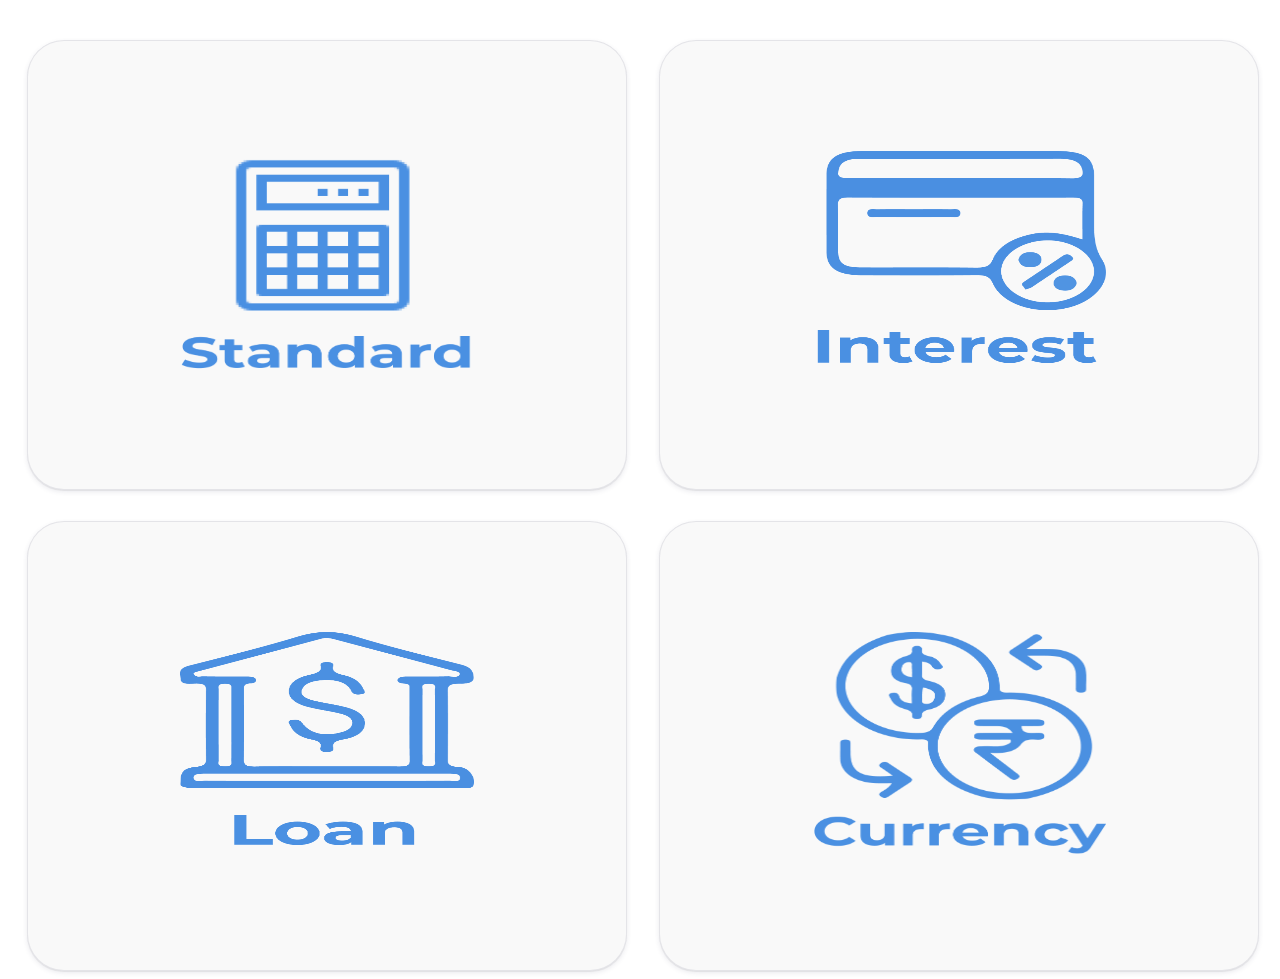
<file: public/calculator/index.html>
<!DOCTYPE html>
<html>
    <head>
        <link rel="stylesheet" href="style.css">
    </head>
    <body>
        <div class="row">
            <div class="column">
                <button onclick="location.href='calculator/index.html'" id="button1"class="button-9" role="button"><img style="height: 52%; width:50%"src="icons/Standard.png"></button>
            </div>
            <div class="column">
                <button onclick="location.href='interest/index.html'" id="button2"class="button-9" role="button"><img style="height: 50%; width:50%" src="icons/Interest.png"></button>
            </div>
            <div class="column">
                <button onclick="location.href=''" id="button3"class="button-9" role="button"><img style="height: 50%; width:50%"  src="icons/Loan.png"></button>
            </div>
            <div class="column">
                <button onclick="location.href='currency/index.html'" id="button4"class="button-9" role="button"><img style="height: 50%; width:50%"  src="icons/Currency.png"></button>
            </div>
         </div>
    </body>
    <script>

    </script>
</html>
</file>
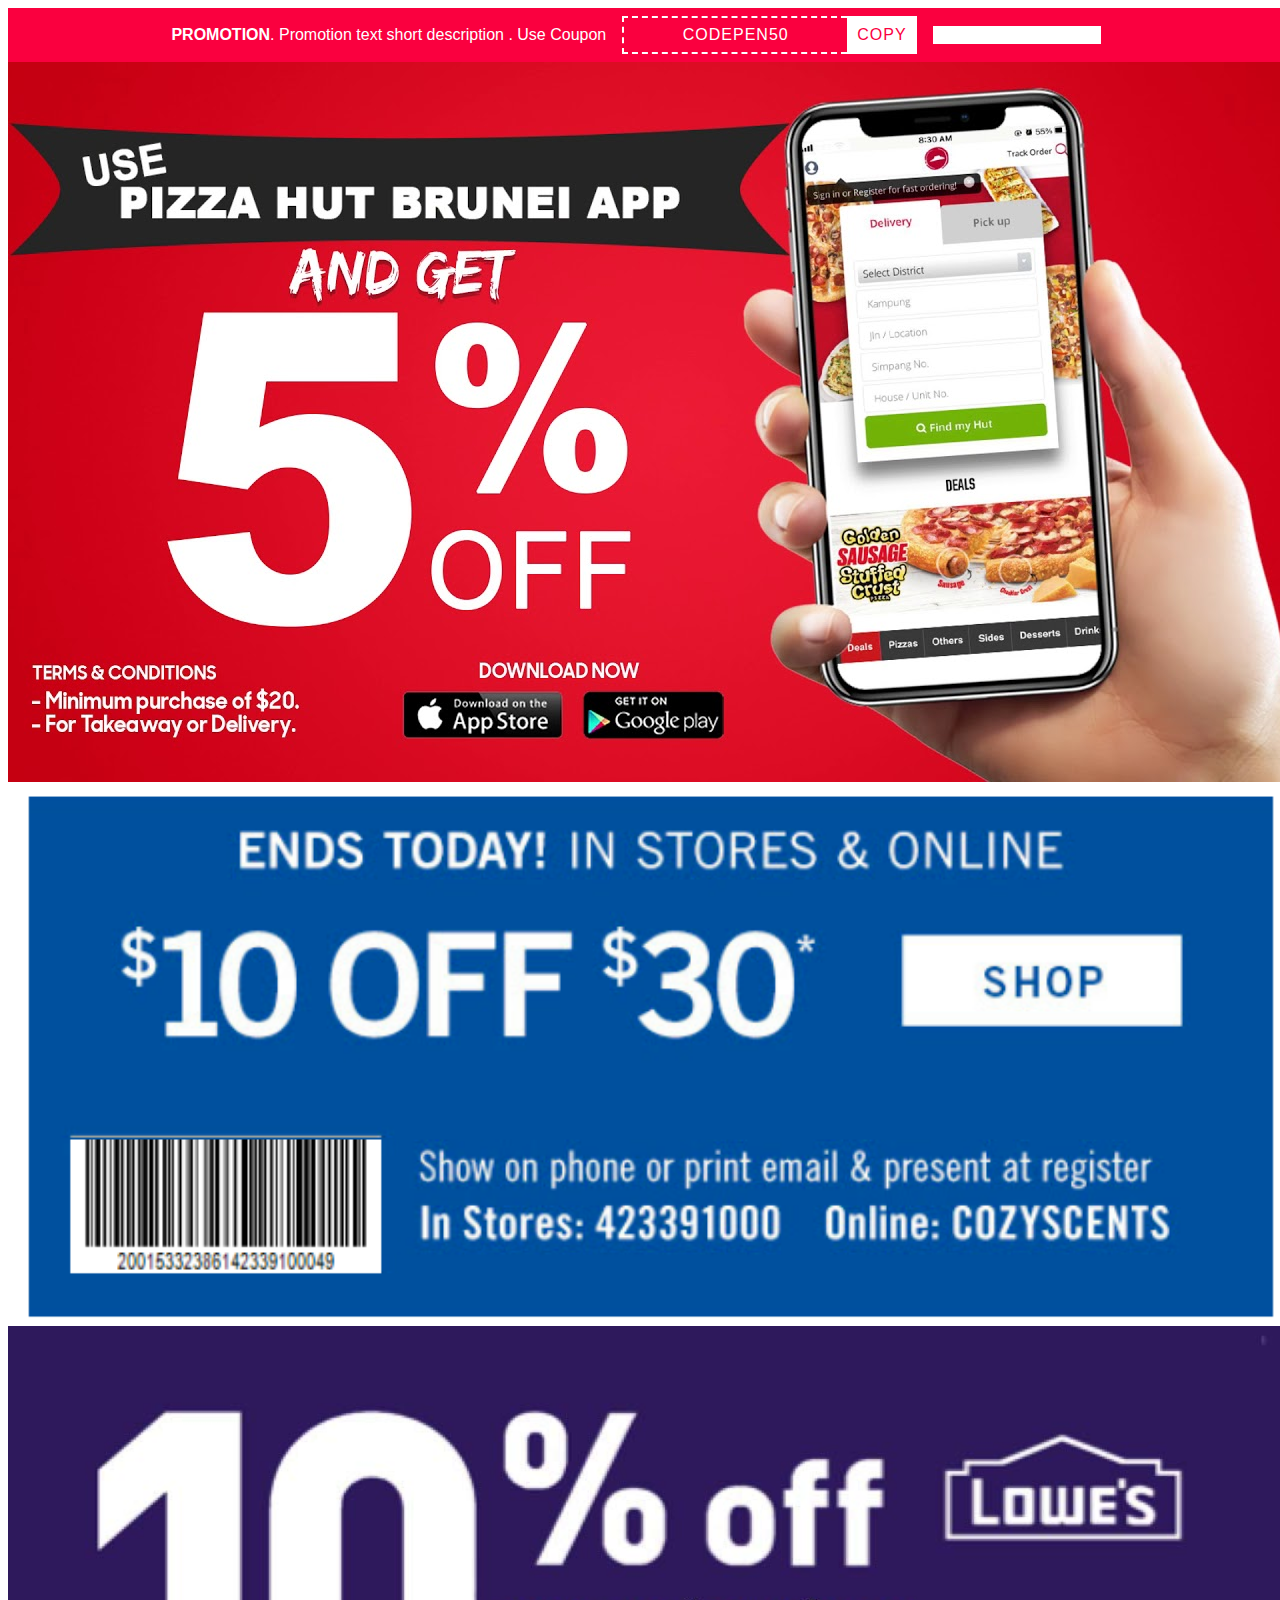
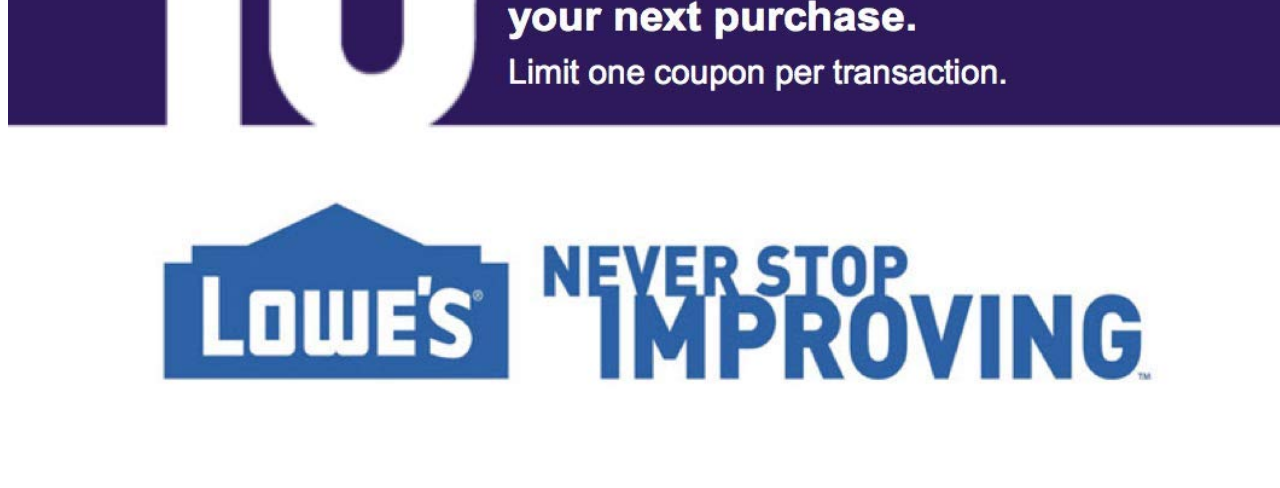
<file: public/coupun/index.html>
<!DOCTYPE html>
<html>
    <head>
        <link rel="stylesheet" href="style.css">
        <script src="script.js"></script>
        <meta name="viewport" content="width=device-width, initial-scale=1.0">
    </head>
    <body>
        <div class="announcement">
            <div class="text">
                <span class="is-desktop">
                    <strong>PROMOTION</strong>. Promotion text short description . Use Coupon
                </span>
                <span class="is-mobile">Use Coupon Code for <strong>50% OFF</strong></span>
            </div>
            <div class="coupon">
                <input type="text" value="CODEPEN50" id="couponCode" readonly />
                <div class="tooltip">
                    <button onclick="myFunction()" onmouseout="outFunc()">
                        <span class="tooltiptext" id="myTooltip">Copy to clipboard</span>
                        Copy
                    </button>
                </div>
            </div>
            <span id="timer" class="is-desktop"></span>
        </div>
        <img src="maxresdefault.jpg">
        <img src="ll38fk01n0m11.png">
        <img id="pur"src="51VISCO6+fL.jpg">
    </body>
</html>
</file>
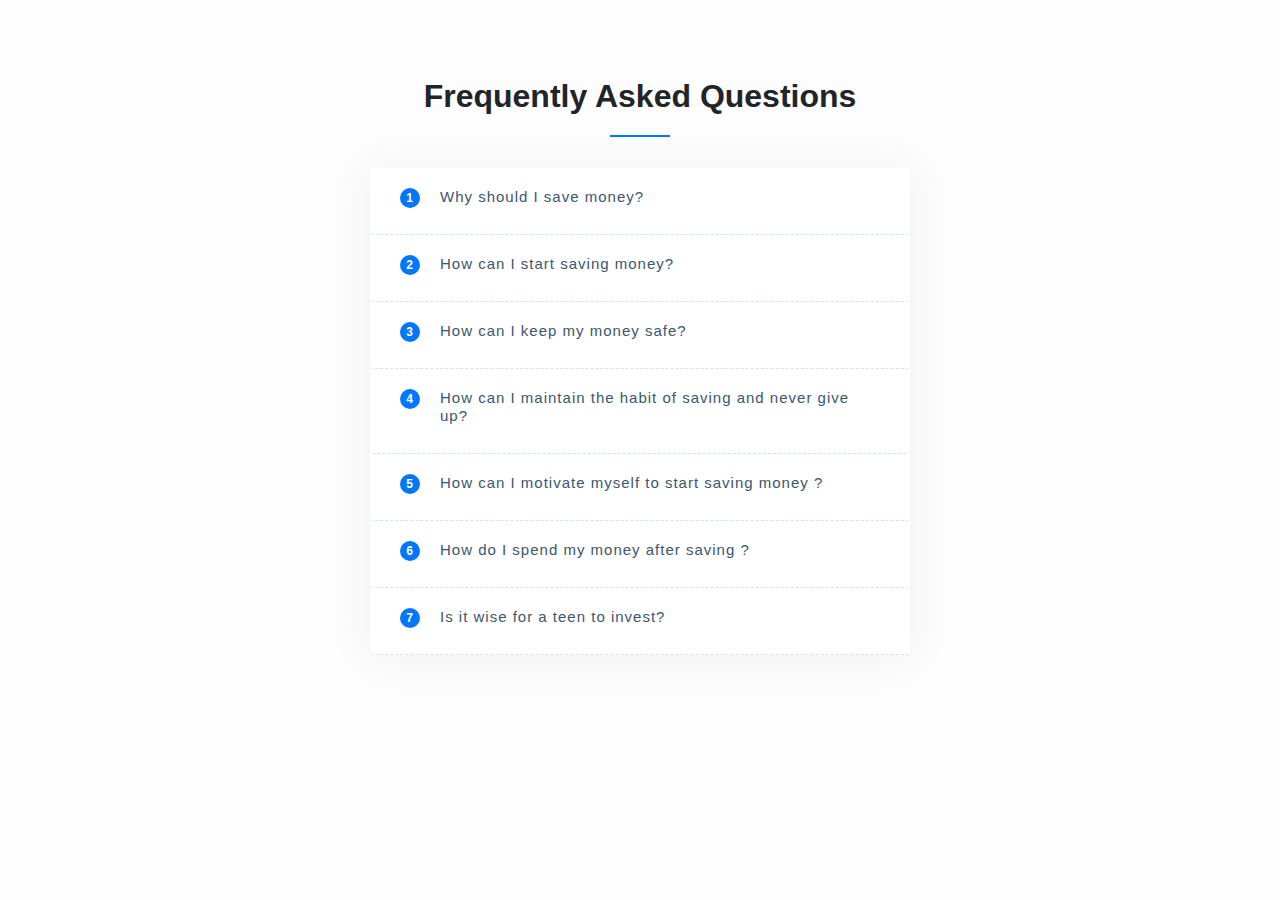
<file: public/FAQ/index.html>
<!DOCTYPE html>
<html lang="en" >
<head>
  <meta charset="UTF-8">
  <meta name="viewport" content="width=device-width, initial-scale=1.0">
  <title>CodePen - FAQ</title>
  <link rel="stylesheet" href="https://maxcdn.bootstrapcdn.com/bootstrap/4.1.3/css/bootstrap.min.css">
<link rel="stylesheet" href="https://use.fontawesome.com/releases/v5.6.3/css/all.css" integrity="sha384-UHRtZLI+pbxtHCWp1t77Bi1L4ZtiqrqD80Kn4Z8NTSRyMA2Fd33n5dQ8lWUE00s/" crossorigin="anonymous"><link rel="stylesheet" href="./style.css">

</head>
<body>
<!-- partial:index.partial.html -->
<section class="faq-section">
<div class="container">
  <div class="row">
                    <!-- ***** FAQ Start ***** -->
                    <div class="col-md-6 offset-md-3">

                        <div class="faq-title text-center pb-3">
                            <h2>Frequently Asked Questions</h2>
                        </div>
                    </div>
                    <div class="col-md-6 offset-md-3">
                        <div class="faq" id="accordion">
                            <div class="card">
                                <div class="card-header" id="faqHeading-1">
                                    <div class="mb-0">
                                        <h5 class="faq-title" data-toggle="collapse" data-target="#faqCollapse-1" data-aria-expanded="true" data-aria-controls="faqCollapse-1">
                                            <span class="badge">1</span>Why should I save money?
                                        </h5>
                                    </div>
                                </div>
                                <div id="faqCollapse-1" class="collapse" aria-labelledby="faqHeading-1" data-parent="#accordion">
                                    <div class="card-body">
                                        <p>The importance of saving money is simple: It allows you to enjoy greater security in your life. If you have cash set aside for emergencies, you have a fallback should something unexpected happen. And, if you have savings set aside for discretionary expenses, you may be able to take risks or try new things. </p>
                                    </div>
                                </div>
                            </div>
                            <div class="card">
                                <div class="card-header" id="faqHeading-2">
                                    <div class="mb-0">
                                        <h5 class="faq-title" data-toggle="collapse" data-target="#faqCollapse-2" data-aria-expanded="false" data-aria-controls="faqCollapse-2">
                                            <span class="badge">2</span>How can I start saving <h7>money?</h7>
                                        </h5>
                                    </div>
                                </div>
                                <div id="faqCollapse-2" class="collapse" aria-labelledby="faqHeading-2" data-parent="#accordion">
                                    <div class="card-body">
                                        <p>
                                            1)Record your expenses. <br>
                                            2)Budget for savings. <br>
                                            3)Find ways you can cut your spending. <br>
                                            4)Decide on your priorities. <br>
                                            5)Pick the right tools. <br>
                                            6)Make saving automatic. <br>
                                            7)Watch your savings grow <br><br>
                                            For more information please visit <a href="url">financoinbn.web.app</a>
                                            
                                        </p>
                                    </div>
                                </div>
                            </div>
                            <div class="card">
                                <div class="card-header" id="faqHeading-3">
                                    <div class="mb-0">
                                        <h5 class="faq-title" data-toggle="collapse" data-target="#faqCollapse-3" data-aria-expanded="false" data-aria-controls="faqCollapse-3">
                                            <span class="badge">3</span>How can I keep my money <h7>safe?</h7>
                                        </h5>
                                    </div>
                                </div>
                                <div id="faqCollapse-3" class="collapse" aria-labelledby="faqHeading-3" data-parent="#accordion">
                                    <div class="card-body">
                                        <p>It is a long established fact that a reader will be distracted by the readable content of a page when looking at its layout. The point of using Lorem Ipsum is that it has a more-or-less normal distribution of letters, as opposed to using 'Content here, content here.</p>
                                    </div>
                                </div>
                            </div>
                            <div class="card">
                                <div class="card-header" id="faqHeading-4">
                                    <div class="mb-0">
                                        <h5 class="faq-title" data-toggle="collapse" data-target="#faqCollapse-4" data-aria-expanded="false" data-aria-controls="faqCollapse-4">
                                            <span class="badge">4</span>How can I maintain the habit <h7>of saving and never give up?</h7>
                                        </h5>
                                    </div>
                                </div>
                                <div id="faqCollapse-4" class="collapse" aria-labelledby="faqHeading-4" data-parent="#accordion">
                                    <div class="card-body">
                                        <p>1)Make a realistic saving goal. <br>
                                            2)Break the goal into smaller targets.<br>
                                            3)Reward yourself.<br>
                                            4)Keep a daily motivator.<br>
                                            5)Use Financoin to help you stay on track. <br><br>
                                            For more information please visit <a href="url">financoinbn.web.app</a>
                                        </p>
                                    </div>
                                </div>
                            </div>
                            <div class="card">
                                <div class="card-header" id="faqHeading-5">
                                    <div class="mb-0">
                                        <h5 class="faq-title" data-toggle="collapse" data-target="#faqCollapse-5" data-aria-expanded="false" data-aria-controls="faqCollapse-5">
                                            <span class="badge">5</span>How can I motivate myself to <h7>start saving money ?</h7>
                                        </h5>
                                    </div>
                                </div>
                                <div id="faqCollapse-5" class="collapse" aria-labelledby="faqHeading-5" data-parent="#accordion">
                                    <div class="card-body">
                                        <p> It has survived not only five centuries, but also the leap into electronic typesetting, remaining essentially unchanged. It was popularised in the 1960s with the release of Letraset sheets containing</p>
                                    </div>
                                </div>
                            </div>
                            <div class="card">
                                <div class="card-header" id="faqHeading-6">
                                    <div class="mb-0">
                                        <h5 class="faq-title" data-toggle="collapse" data-target="#faqCollapse-6" data-aria-expanded="false" data-aria-controls="faqCollapse-6">
                                            <span class="badge">6</span>How do I spend my money <h7>after saving ?</h7>
                                        </h5>
                                    </div>
                                </div>
                                <div id="faqCollapse-6" class="collapse" aria-labelledby="faqHeading-6" data-parent="#accordion">
                                    <div class="card-body">
                                        <p>The standard chunk of Lorem Ipsum used since the 1500s is reproduced below for those interested. Sections 1.10.32 and 1.10.33 from "de Finibus Bonorum et Malorum" by Cicero are also reproduced in their exact original form, accompanied by English versions from the 1914 translation by H. Rackham.</p>
                                    </div>
                                </div>
                            </div>
                            <div class="card">
                                <div class="card-header" id="faqHeading-7">
                                    <div class="mb-0">
                                        <h5 class="faq-title" data-toggle="collapse" data-target="#faqCollapse-7" data-aria-expanded="false" data-aria-controls="faqCollapse-7">
                                            <span class="badge">7</span>Is it wise for a teen to invest?
                                        </h5>
                                    </div>
                                </div>
                                <div id="faqCollapse-7" class="collapse" aria-labelledby="faqHeading-7" data-parent="#accordion">
                                    <div class="card-body">
                                        <p>-how can i start investing as a teenager
                                            -What are some risks of investing money?
                                            -How do I get good at investing?
                                            </p>
                                    </div>
                                </div>
                            </div>
                        </div>
                    </div>
                  </div>
                </div>
                </section>
<!-- partial -->
  <script src='https://code.jquery.com/jquery-2.1.0.js'></script>
<script src='https://maxcdn.bootstrapcdn.com/bootstrap/4.1.3/js/bootstrap.min.js'></script>
</body>
</html>
</file>
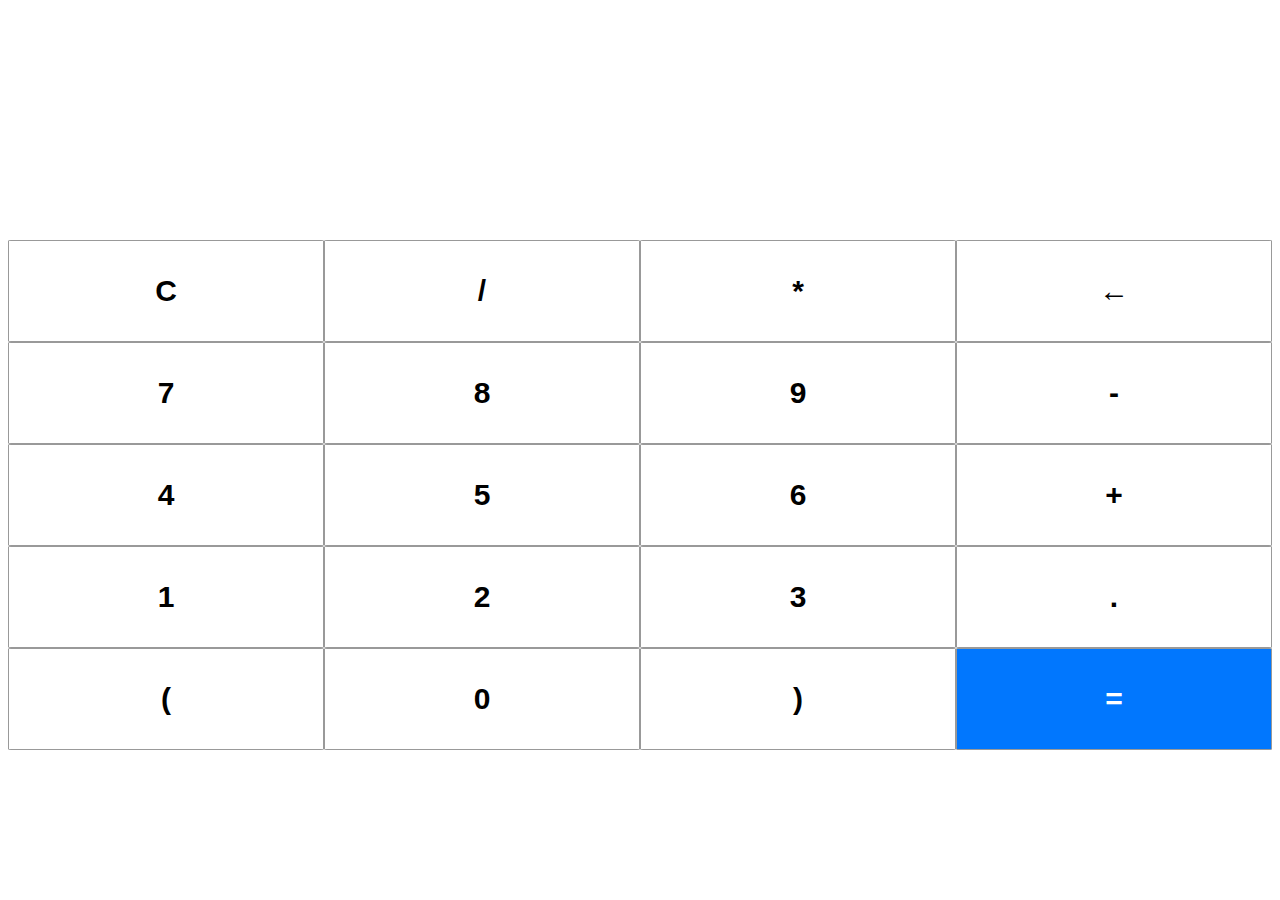
<file: public/calculator/calculator/index.html>
<html lang="en">
<head>
    <meta charset="UTF-8">
    <meta name="viewport" content="width=device-width, initial-scale=1.0">
    <title>My Calculator</title>
    <link rel="stylesheet" href="style.css">
</head>
<body>
    <section>
        <div class="container">
            <div id="display"></div>
            <div class="buttons">
                <div class="button">C</div>
                <div class="button">/</div>
                <div class="button">*</div>
                <div class="button">&larr;</div>
                <div class="button">7</div>
                <div class="button">8</div>
                <div class="button">9</div>
                <div class="button">-</div>
                <div class="button">4</div>
                <div class="button">5</div>
                <div class="button">6</div>
                <div class="button">+</div>
                <div class="button">1</div>
                <div class="button">2</div>
                <div class="button">3</div>
                <div class="button">.</div>
                <div class="button">(</div>
                <div class="button">0</div>
                <div class="button">)</div>
                <div id="equal" class="button">=</div>
            </div>
        </div>
    </section>
    <script src="index.js"></script>
</body>
</html>
</file>
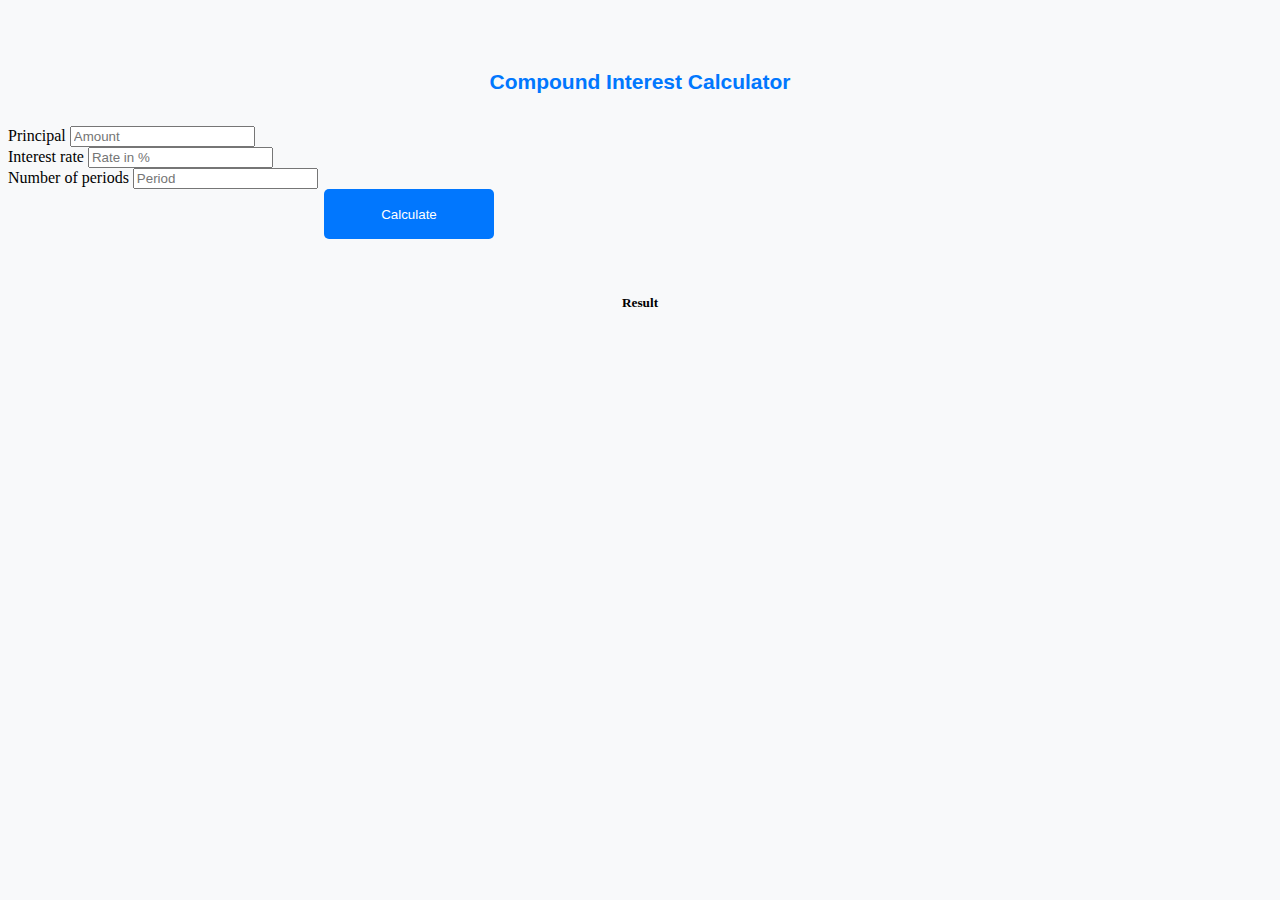
<file: public/calculator/interest/index.html>
<html>
    <head>
      
      <link rel="stylesheet" type="text/css" href="style.css" >
      <link rel="stylesheet" href="https://stackpath.bootstrapcdn.com/bootstrap/4.5.0/css/bootstrap.min.css" integrity="sha384-9aIt2nRpC12Uk9gS9baDl411NQApFmC26EwAOH8WgZl5MYYxFfc+NcPb1dKGj7Sk" crossorigin="anonymous">
      <meta name="viewport" content="width=device-width, initial-scale=1.0">
      <script type="text/javascript">
      
          function calculate(){
            var p = 0;
            var i = 0;
            var n = 0;
            var CI = 0;

            p = parseInt(document.getElementById("principal").value);
            i = parseInt(document.getElementById("annual-interest-rate").value);
            n = parseInt(document.getElementById("number-of-period").value);

            CI = ((p*(1+i)^n)-p);
            document.getElementById("res").innerHTML=CI;
          }
      </script>
     </head>

    <body class="body">
      <br>
    <div class="container">
      <div class="card text-black bg-light mb-9" style="max-width: 200rem;">
       
          <div class="container">
          <div class="row">
            <div class="col-md-12">
              <h1 id="title">Compound Interest Calculator</h1>
            </div>
          </div>
          <br>

          <div class="row">
            <div class="col-md-12">
        <form>
            <div class="form-group">
                  <label class="form-group">Principal</label>
                  <input class="form-control" type="text" id="principal" placeholder="Amount">
             </div>
              <div class="form-group">
                  <label class="form-group">Interest rate</label>
                  <input class="form-control" type="text" id="annual-interest-rate"
                  placeholder="Rate in %">
              </div>
              <div class="form-group">
                  <label class="form-group">Number of periods</label>
                  <input class="form-control" type="text" id="number-of-period"
                  placeholder="Period">
              </div>
              <button class="calculatebtn"type="button"onclick="calculate()">Calculate</button>
          </form>
            </div>
          </div>
          <br>
          <h5 class="total">Result</h5>
          
          <div class="row">
            <div class="col-md-12">
              <h1 id="res"></h1>
            </div>
          </div>
        </div>
      </div>
    </div>
    </body>
</html>
</file>
<file: public/calculator/style.css>
.button-9 {
  appearance: button;
  backface-visibility: hidden;
  background-color: #F9F9F9;
  border-radius: 37px;
  border-width: 0;
  box-shadow: rgba(50, 50, 93, .1) 0 0 0 1px inset,rgba(50, 50, 93, .1) 0 2px 5px 0,rgba(0, 0, 0, .07) 0 1px 1px 0;
  box-sizing: border-box;
  color: #fff;
  cursor: pointer;
  font-family: -apple-system,system-ui,"Segoe UI",Roboto,"Helvetica Neue",Ubuntu,sans-serif;
  font-size: 100%;
  outline: none;
  text-align: center;
  user-select: none;
  -webkit-user-select: none;
  touch-action: manipulation;
  width: 100%;
}

.button-9:disabled {
  cursor: default;
}

.button-9:focus {
  box-shadow: rgba(50, 50, 93, .1) 0 0 0 1px inset, rgba(50, 50, 93, .2) 0 6px 15px 0, rgba(0, 0, 0, .1) 0 2px 2px 0, rgba(50, 151, 211, .3) 0 0 0 4px;
}

.column {
    float: left;
    width: 50%;
  }
  
  /* Clearfix (clear floats) */
  .row::after {
    content: "";
    clear: both;
    display: table;
  }

  #button1{
      margin-top: 5%;
      margin-left: 3%;
      width: 95%;
      height: 450px;
      /* background-color: red; */
  }
  #button2{
    margin-top: 5%;
    margin-left: 3%;
    width: 95%;
    height: 450px;
    /* background-color: yellow; */
}
#button3{
    margin-top: 5%;
    margin-left: 3%;
    width: 95%;
    height: 450px;
    /* background-color: blue; */
}
#button4{
    margin-top: 5%;
    margin-left: 3%;
    width: 95%;
    height: 450px;
    /* background-color: green; */
}
</file>
<file: public/coupun/style.css>
body {
	font-family: sans-serif;
	font-size: 16px;
	line-height: 1.5;
    width: 100%;
}
/* Helpers */
.is-hidden {
	display: none !important;
}

.is-desktop {
	display: block;
}

@media (max-width: 768px) {
	.is-desktop {
		display: none !important;
	}
}

.is-mobile {
	display: none !important;
}

@media (max-width: 768px) {
	.is-mobile {
		display: block !important;
	}
}

.announcement {
	--base-font: inherit;
	--small-font: 0.75rem;
	--normal-font: 1rem;
	--medium-font: 1.25rem;
	--primary-color: #FA003F;
	--secondary-color: #fff;
	--base-padding: 0.5rem;
	position: relative;
	display: flex;
	justify-content: center;
	align-items: center;
	background: var(--primary-color);
	font-family: var(--base-font-dev), sans-serif;
	padding: var(--base-padding);
}

@media (max-width: 768px) {
	.announcement {
		flex-direction: column-reverse;
		position: fixed;
		left: 0;
		bottom: 0;
		width: 100%;
		z-index: 4;
	}
}

@media print {
	.announcement {
		display: none;
	}
}

.announcement .text {
	padding: 0 1rem;
	color: var(--secondary-color);
}

@media (max-width: 768px) {
	.announcement .text {
		padding-bottom: var(--base-padding);
	}
}

.announcement input,
.announcement button {
	font-family: var(--base-font);
	font-size: var(--small-font);
	letter-spacing: 1px;
	text-transform: uppercase;
	padding: var(--base-padding);
	border: 2px dashed var(--secondary-color);
	/* height: 36px; */
}

.announcement input {
	background: var(--primary-color);
	color: var(--secondary-color);
	text-align: center;
	border-right: 0;
	font-size: 16px;
}

.announcement button {
	background: var(--secondary-color);
	color: var(--primary-color);
	cursor: pointer;
	box-shadow: none;
	border-radius: 0;
	font-size: 1rem;
}

.announcement #timer {
	/* font-weight: bold; */
	background: var(--secondary-color);
	color: var(--primary-color);
	padding: var(--base-padding);
	margin-left: 1rem;
	width: 150px;
	text-align: center;
	border: 1px dashed var(--secondary-color);
	margin-right: 2.5rem;
	line-height: 1.3;
}

.announcement .coupon {
	display: flex;
	align-items: center;
}

@media (max-width: 768px) {
	.announcement .coupon {
		margin: 1rem auto;
	}
}

/* Style the close button (span) */
.announcement .close {
	cursor: pointer;
	position: absolute;
	top: -3rem;
	left: 50%;
	transform: translateX(-50%);
	padding: 0;
	background: var(--primary-color);
	color: var(--secondary-color);
	height: 35px;
	width: 35px;
	line-height: 35px;
	text-align: center;
	border-radius: 50%;
}

@media (min-width: 769px) {
	.announcement .close {
		top: 50%;
		transform: translateY(-50%);
		border-radius: 50%;
		left: inherit;
		right: 0.5rem;
	}
}

.announcement .close:hover {
	background: var(--secondary-color);
	color: var(--primary-color);
}

.announcement .tooltip {
	position: relative;
	display: inline-block;
	color: var(--secondary-color);
	opacity: 1;
	line-height: inherit;
	font-size: inherit;
	z-index: inherit;
}

.announcement .tooltip .tooltiptext {
	visibility: hidden;
	position: absolute;
	bottom: 130%;
	left: 50%;
	background-color: #555;
	color: #fff;
	width: 170px;
	font-size: smaller;
	/* font-weight: bold; */
	text-align: center;
	border-radius: 6px;
	padding: 5px;
	margin-left: -75px;
	opacity: 0;
	transition: opacity 0.3s;
	z-index: 1;
}

.announcement .tooltip:hover .tooltiptext {
	visibility: visible;
	opacity: 1;
	bottom: -100%;
}

.announcement .tooltip .tooltiptext::after {
	content: '';
	position: absolute;
	top: 100%;
	left: 50%;
	margin-left: -5px;
	border-width: 5px;
	border-style: solid;
	border-color: #555 transparent transparent transparent;
	top: -35%;
	transform: rotate(180deg);
}

@media (max-width: 768px) {
	.announcement .tooltip:hover .tooltiptext {
		bottom: 150%;
	}

	.announcement .tooltip .tooltiptext::after {
		top: 100%;
		transform: rotate(0deg);
	}
    .announcement {
        --base-font: inherit;
        --small-font: 0.75rem;
        --normal-font: 1rem;
        --medium-font: 1.25rem;
        --primary-color: #45D23C;
        --secondary-color: #fff;
        --base-padding: 0.5rem;
        position: relative;
        display: flex;
        justify-content: center;
        align-items: center;
        background: var(--primary-color);
        font-family: var(--base-font-dev), sans-serif;
        padding: var(--base-padding);
        margin-top: 0;
        width: 100%;
    }
}

img{
    width: 100%;
    min-width: 400px;
    margin-bottom: 0;
    margin-bottom: 0;
}

#pur{
    margin-top: -7px;
}
</file>
<file: public/FAQ/style.css>
.faq-section {
    background: #fdfdfd;
    min-height: 100vh;
    padding: 10vh 0 0;
}
.faq-title h2 {
  position: relative;
  margin-bottom: 40px;
  display: inline-block;
  font-weight: 600;
  line-height: 1;
  margin-top: -20px;
}
.faq-title h2::before {
    content: "";
    position: absolute;
    left: 50%;
    width: 60px;
    height: 2px;
    background: #0177fe;
    bottom: -25px;
    margin-left: -30px;
}
.faq-title p {
  padding: 0 190px;
  margin-bottom: 10px;
}

.faq {
  background: #FFFFFF;
  box-shadow: 0 2px 48px 0 rgba(0, 0, 0, 0.06);
  border-radius: 4px;
  width: 100%;
}

.faq .card {
  border: none;
  background: none;
  border-bottom: 1px dashed #CEE1F8;
}

.faq .card .card-header {
  padding: 0px;
  border: none;
  background: none;
  -webkit-transition: all 0.3s ease 0s;
  -moz-transition: all 0.3s ease 0s;
  -o-transition: all 0.3s ease 0s;
  transition: all 0.3s ease 0s;
}

.faq .card .card-header:hover {
    background: #fafafa;
    padding-left: 10px;
}
.faq .card .card-header .faq-title {
  width: 100%;
  text-align: left;
  padding: 0px;
  padding-left: 30px;
  padding-right: 30px;
  font-weight: 400;
  font-size: 15px;
  letter-spacing: 1px;
  color: #3B566E;
  text-decoration: none !important;
  -webkit-transition: all 0.3s ease 0s;
  -moz-transition: all 0.3s ease 0s;
  -o-transition: all 0.3s ease 0s;
  transition: all 0.3s ease 0s;
  cursor: pointer;
  padding-top: 20px;
  padding-bottom: 20px;
}

.faq .card .card-header .faq-title .badge {
  display: inline-block;
  width: 20px;
  height: 20px;
  line-height: 14px;
  float: left;
  -webkit-border-radius: 100px;
  -moz-border-radius: 100px;
  border-radius: 100px;
  text-align: center;
  background: #0177fe;
  color: #fff;
  font-size: 12px;
  margin-right: 20px;
}

.faq .card .card-body {
  padding: 30px;
  padding-left: 35px;
  padding-bottom: 16px;
  font-weight: 400;
  font-size: 14px;
  color: #6F8BA4;
  line-height: 28px;
  letter-spacing: 1px;
  border-top: 1px solid #F3F8FF;
}

.faq .card .card-body p {
  margin-bottom: 14px;
}

@media (max-width: 991px) {
  .faq {
    margin-bottom: 30px;
    width: 100%;
    word-break: normal;
  }
  .faq .card .card-header .faq-title {
    line-height: 26px;
    margin-top: 10px;
    width: 100%;
  }
  .faq .card .card-body {
    padding: 30px;
    padding-left: 35px;
    padding-bottom: 16px;
    font-weight: 400;
    font-size: 15px;
    color: #6F8BA4;
    line-height: 28px;
    letter-spacing: 1px;
    border-top: 1px solid #F3F8FF;
    word-wrap: none;
    word-break: normal;
  }
  h7{
    margin-left: 40px;
  }
  
}
</file>
<file: public/calculator/calculator/style.css>
.container {
    margin-top: 35%;
}

#display {
    text-align: right;
    height: 50px;
    width: 100%;
    font-size: 30px;
    margin-top: -20%;
}

.buttons {
    display: grid;
    grid-template-columns: 1fr 1fr 1fr 1fr;
}

.buttons > div {
    border-top: 1px solid #999;
    border-right: 1px solid#999;
}

.button {
    border: 0.5px solid #999;
    line-height: 100px;
    text-align: center;
    font-size: 30px;
    cursor: pointer;
    font-family: 'Segoe UI', Tahoma, Geneva, Verdana, sans-serif;
    font-weight: bold;
    border-radius: 1%;
}

#equal {
    background-color: #0177fe;
    color: white;
}

.button:hover {
    background-color: #323330;
    color: white;
    transition: 0.5s ease-in-out;
}
</file>
<file: public/calculator/interest/style.css>
.body{
    background-color: #f8f9fa;
}

h1{
    font-family: 'Segoe UI', Tahoma, Geneva, Verdana, sans-serif;
    text-align: center;
}

h5{
    text-align: center;
}

.card{
    padding-top: 30px;
    padding-bottom: 35px;
    margin-left: 0;
    margin-right: 0;
    width: 100%;
}

#res{
    color: rgb(85, 82, 82);
}

.name{
    color: white;
}

#title{
    color: #0177fe;
    font-size: 21px;
}

.calculatebtn{
    background-color: #0177fe;
    width: 170px;
    height: 50px;
    border: none;
    border-radius: 5px;
    color: white;
    margin-left: 25%;
}
</file>
